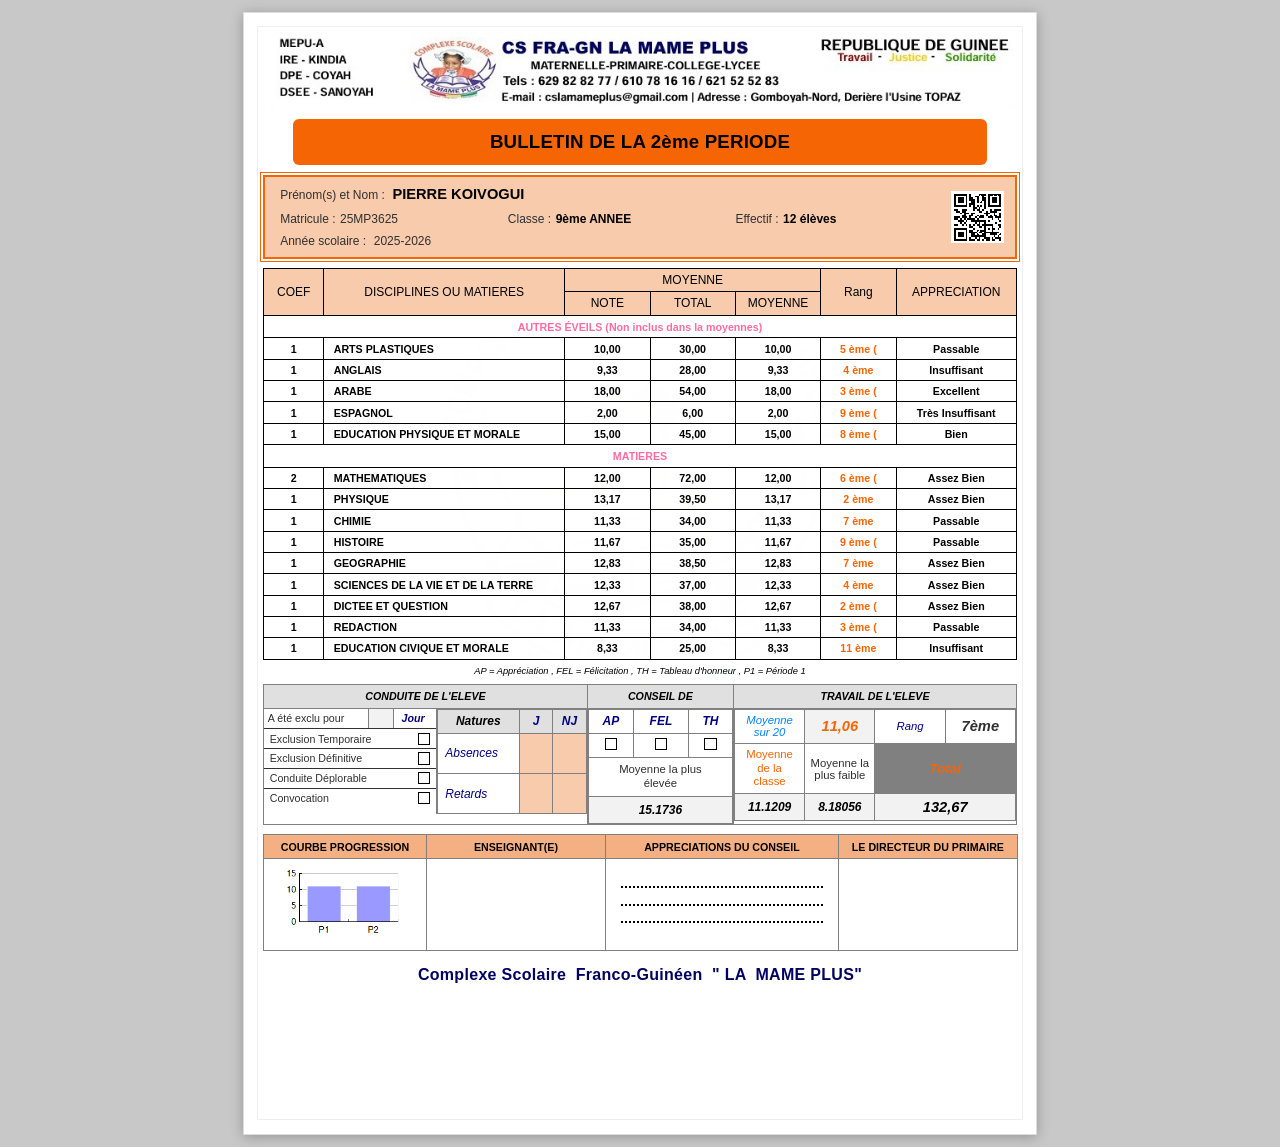
<file: bulletin/index.html>
<!DOCTYPE html>
<html lang="fr">
<head>
  <meta charset="UTF-8" />
  <meta name="viewport" content="width=device-width, initial-scale=1" />
  <title>Bulletin — PIERRE KOIVOGUI — 2ème Période</title>
  <link rel="stylesheet" href="styles.css" />
</head>
<body>
  <div class="page">
    <img class="watermark" src="assets/watermark_bg.png" alt="" />

    <!-- En-tête établissement -->
    <header class="letterhead">
      <img src="assets/header.png" alt="Complexe Scolaire Franco-Guinéen LA MAME PLUS" />
    </header>

    <!-- Bandeau période -->
    <div class="period-banner">
      <span>BULLETIN DE LA 2ème PERIODE</span>
    </div>

    <!-- Infos élève -->
    <section class="student-box">
      <div class="student-fields">
        <div class="row">
          <span class="label">Prénom(s) et Nom :</span>
          <span class="value">PIERRE KOIVOGUI</span>
        </div>
        <div class="row row-3">
          <div>
            <span class="label">Matricule :</span>
            <span class="value value-muted">25MP3625</span>
          </div>
          <div>
            <span class="label">Classe :</span>
            <span class="value value-sm">9ème ANNEE</span>
          </div>
          <div>
            <span class="label">Effectif :</span>
            <span class="value value-sm">12 élèves</span>
          </div>
        </div>
        <div class="row">
          <span class="label">Année scolaire :</span>
          <span class="value value-muted">2025-2026</span>
        </div>
      </div>
      <img class="qr" src="assets/qr.png" alt="QR code" />
    </section>

    <!-- Tableau des notes -->
    <table class="grades">
      <thead>
        <tr class="head-main">
          <th rowspan="2" class="col-coef">COEF</th>
          <th rowspan="2" class="col-matiere">DISCIPLINES OU MATIERES</th>
          <th colspan="3" class="col-moyenne-group">MOYENNE</th>
          <th rowspan="2" class="col-rang">Rang</th>
          <th rowspan="2" class="col-apprec">APPRECIATION</th>
        </tr>
        <tr class="head-sub">
          <th class="col-note">NOTE</th>
          <th class="col-total">TOTAL</th>
          <th class="col-moy">MOYENNE</th>
        </tr>
      </thead>
      <tbody>
        <tr class="section-row">
          <td colspan="7">AUTRES ÉVEILS (Non inclus dans la moyennes)</td>
        </tr>
        <tr>
          <td class="c">1</td>
          <td class="matiere">ARTS PLASTIQUES</td>
          <td class="c">10,00</td>
          <td class="c">30,00</td>
          <td class="c">10,00</td>
          <td class="rang">5 ème (</td>
          <td class="c">Passable</td>
        </tr>
        <tr>
          <td class="c">1</td>
          <td class="matiere">ANGLAIS</td>
          <td class="c">9,33</td>
          <td class="c">28,00</td>
          <td class="c">9,33</td>
          <td class="rang">4 ème</td>
          <td class="c">Insuffisant</td>
        </tr>
        <tr>
          <td class="c">1</td>
          <td class="matiere">ARABE</td>
          <td class="c">18,00</td>
          <td class="c">54,00</td>
          <td class="c">18,00</td>
          <td class="rang">3 ème (</td>
          <td class="c">Excellent</td>
        </tr>
        <tr>
          <td class="c">1</td>
          <td class="matiere">ESPAGNOL</td>
          <td class="c">2,00</td>
          <td class="c">6,00</td>
          <td class="c">2,00</td>
          <td class="rang">9 ème (</td>
          <td class="c">Très Insuffisant</td>
        </tr>
        <tr>
          <td class="c">1</td>
          <td class="matiere">EDUCATION PHYSIQUE ET MORALE</td>
          <td class="c">15,00</td>
          <td class="c">45,00</td>
          <td class="c">15,00</td>
          <td class="rang">8 ème (</td>
          <td class="c">Bien</td>
        </tr>
        <tr class="section-row">
          <td colspan="7">MATIERES</td>
        </tr>
        <tr>
          <td class="c">2</td>
          <td class="matiere">MATHEMATIQUES</td>
          <td class="c">12,00</td>
          <td class="c">72,00</td>
          <td class="c">12,00</td>
          <td class="rang">6 ème (</td>
          <td class="c">Assez Bien</td>
        </tr>
        <tr>
          <td class="c">1</td>
          <td class="matiere">PHYSIQUE</td>
          <td class="c">13,17</td>
          <td class="c">39,50</td>
          <td class="c">13,17</td>
          <td class="rang">2 ème</td>
          <td class="c">Assez Bien</td>
        </tr>
        <tr>
          <td class="c">1</td>
          <td class="matiere">CHIMIE</td>
          <td class="c">11,33</td>
          <td class="c">34,00</td>
          <td class="c">11,33</td>
          <td class="rang">7 ème</td>
          <td class="c">Passable</td>
        </tr>
        <tr>
          <td class="c">1</td>
          <td class="matiere">HISTOIRE</td>
          <td class="c">11,67</td>
          <td class="c">35,00</td>
          <td class="c">11,67</td>
          <td class="rang">9 ème (</td>
          <td class="c">Passable</td>
        </tr>
        <tr>
          <td class="c">1</td>
          <td class="matiere">GEOGRAPHIE</td>
          <td class="c">12,83</td>
          <td class="c">38,50</td>
          <td class="c">12,83</td>
          <td class="rang">7 ème</td>
          <td class="c">Assez Bien</td>
        </tr>
        <tr>
          <td class="c">1</td>
          <td class="matiere">SCIENCES DE LA VIE ET DE LA TERRE</td>
          <td class="c">12,33</td>
          <td class="c">37,00</td>
          <td class="c">12,33</td>
          <td class="rang">4 ème</td>
          <td class="c">Assez Bien</td>
        </tr>
        <tr>
          <td class="c">1</td>
          <td class="matiere">DICTEE ET QUESTION</td>
          <td class="c">12,67</td>
          <td class="c">38,00</td>
          <td class="c">12,67</td>
          <td class="rang">2 ème (</td>
          <td class="c">Assez Bien</td>
        </tr>
        <tr>
          <td class="c">1</td>
          <td class="matiere">REDACTION</td>
          <td class="c">11,33</td>
          <td class="c">34,00</td>
          <td class="c">11,33</td>
          <td class="rang">3 ème (</td>
          <td class="c">Passable</td>
        </tr>
        <tr>
          <td class="c">1</td>
          <td class="matiere">EDUCATION CIVIQUE ET MORALE</td>
          <td class="c">8,33</td>
          <td class="c">25,00</td>
          <td class="c">8,33</td>
          <td class="rang">11 ème</td>
          <td class="c">Insuffisant</td>
        </tr>
      </tbody>
    </table>

    <p class="legend">AP = Appréciation , FEL = Félicitation , TH = Tableau d'honneur , P1 = Période 1</p>

    <!-- Bloc conduite / conseil / travail -->
    <div class="bottom-grid">
      <!-- CONDUITE + Absences -->
      <div class="panel conduite">
        <div class="panel-title">CONDUITE DE L'ELEVE</div>
        <div class="conduite-split">
          <div class="conduite-left">
            <div class="exclu-row">
              <span class="lbl">A été exclu pour</span>
              <span class="blank"></span>
              <span class="lbl jour">Jour</span>
            </div>
            <div class="check-row"><span>Exclusion Temporaire</span><span class="checkbox"></span></div>
            <div class="check-row"><span>Exclusion Définitive</span><span class="checkbox"></span></div>
            <div class="check-row"><span>Conduite Déplorable</span><span class="checkbox"></span></div>
            <div class="check-row"><span>Convocation</span><span class="checkbox"></span></div>
          </div>
          <div class="conduite-right">
            <table class="mini abs-table">
              <thead>
                <tr>
                  <th class="th-nat">Natures</th>
                  <th>J</th>
                  <th>NJ</th>
                </tr>
              </thead>
              <tbody>
                <tr>
                  <td class="nat">Absences</td>
                  <td class="peach"></td>
                  <td class="peach"></td>
                </tr>
                <tr>
                  <td class="nat">Retards</td>
                  <td class="peach"></td>
                  <td class="peach"></td>
                </tr>
              </tbody>
            </table>
          </div>
        </div>
      </div>

      <!-- CONSEIL DE -->
      <div class="panel conseil">
        <div class="panel-title">CONSEIL DE</div>
        <table class="mini conseil-table">
          <thead>
            <tr>
              <th>AP</th>
              <th>FEL</th>
              <th>TH</th>
            </tr>
          </thead>
          <tbody>
            <tr>
              <td><span class="checkbox"></span></td>
              <td><span class="checkbox"></span></td>
              <td><span class="checkbox"></span></td>
            </tr>
            <tr>
              <td colspan="3" class="avg-label">
                <div>Moyenne la plus</div>
                <div>élevée</div>
              </td>
            </tr>
            <tr>
              <td colspan="3" class="avg-value">15.1736</td>
            </tr>
          </tbody>
        </table>
      </div>

      <!-- TRAVAIL DE L'ELEVE -->
      <div class="panel travail">
        <div class="panel-title">TRAVAIL DE L'ELEVE</div>
        <table class="travail-table">
          <tr>
            <td class="lbl-blue">Moyenne sur 20</td>
            <td class="val-orange">11,06</td>
            <td class="lbl-navy">Rang</td>
            <td class="val-dark">7ème</td>
          </tr>
          <tr>
            <td class="lbl-orange">Moyenne de la<br />classe</td>
            <td class="lbl-dark">Moyenne la plus faible</td>
            <td class="total-head" colspan="2">Total</td>
          </tr>
          <tr>
            <td class="val-cell">11.1209</td>
            <td class="val-cell">8.18056</td>
            <td class="val-cell total-val" colspan="2">132,67</td>
          </tr>
        </table>
      </div>
    </div>

    <!-- Signatures / courbe -->
    <div class="signatures">
      <div class="sig-col">
        <div class="sig-head">COURBE PROGRESSION</div>
        <div class="sig-body chart-body">
          <img src="assets/chart.png" alt="Courbe de progression P1 P2" />
        </div>
      </div>
      <div class="sig-col">
        <div class="sig-head">ENSEIGNANT(E)</div>
        <div class="sig-body"></div>
      </div>
      <div class="sig-col">
        <div class="sig-head">APPRECIATIONS DU CONSEIL</div>
        <div class="sig-body dots">
          <div class="dotline"></div>
          <div class="dotline"></div>
          <div class="dotline"></div>
        </div>
      </div>
      <div class="sig-col">
        <div class="sig-head">LE DIRECTEUR DU PRIMAIRE</div>
        <div class="sig-body"></div>
      </div>
    </div>

    <footer class="school-footer">
      Complexe Scolaire&nbsp;&nbsp;Franco-Guinéen&nbsp;&nbsp;"&nbsp;LA&nbsp;&nbsp;MAME PLUS"
    </footer>
  </div>
</body>
</html>
</file>
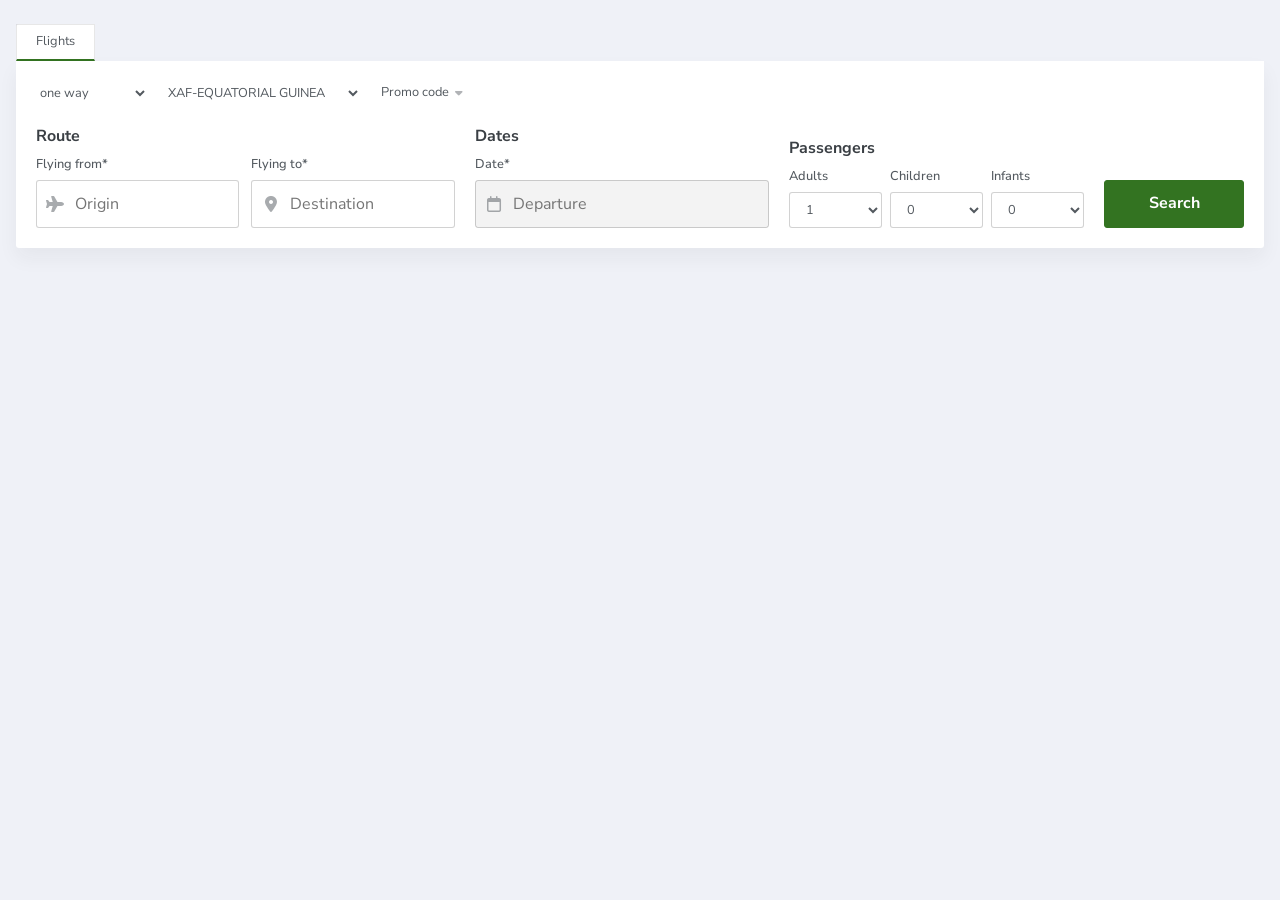
<file: web/index.html>
<!DOCTYPE html>
<html lang="en">
<head>
  <meta charset="utf-8">
  <meta name="viewport" content="width=device-width, initial-scale=1">
  <title>Booking widget</title>
  <link rel="preconnect" href="https://fonts.googleapis.com">
  <link rel="preconnect" href="https://fonts.gstatic.com" crossorigin>
  <link href="https://fonts.googleapis.com/css2?family=Nunito+Sans:wght@400;600;700&display=swap" rel="stylesheet">
  <link rel="stylesheet" href="https://cdnjs.cloudflare.com/ajax/libs/font-awesome/6.5.2/css/all.min.css">
  <link rel="stylesheet" href="css/widget.css">
</head>
<body>
  <div class="widgetBooking__main">
    <div class="widgetBooking__content">
      <ul class="widgetBooking__tab">
        <li class="widgetBooking__tabItem active">
          <a href="#searchflight" class="widgetBooking__tabLink"><span>Flights</span></a>
        </li>
      </ul>

      <div class="widgetBooking__tabContent">
        <div class="Searcher surface">
          <form class="searchForm" id="search-form" autocomplete="off">
            <div class="searchForm__top">
              <div class="searchForm__flightType">
                <label class="inputSelect --sm --tag">
                  <select id="trip-type" class="inputSelect__input" aria-label="Trip type">
                    <option value="one_way" selected>one way</option>
                    <option value="round_trip">round trip</option>
                  </select>
                </label>
              </div>

              <div class="countrySettings">
                <label class="inputSelect --tag --sm">
                  <select id="currency" class="inputSelect__input" aria-label="Currency">
                    <option value="141">XAF-EQUATORIAL GUINEA</option>
                    <option value="149">XAF-CAMEROUN</option>
                    <option value="150">XAF-CONGO BRAZAVILLE</option>
                    <option value="151">XAF-GABON</option>
                    <option value="153">XAF-CENTRAL AFRICA</option>
                    <option value="154">XOF-BENIN</option>
                    <option value="155">XOF-IVORY COAST</option>
                    <option value="156">XOF - TOGO</option>
                    <option value="157">XOF-SENEGAL</option>
                    <option value="158">XOF-GUINEA BISSAU</option>
                    <option value="159">XOF-MALI</option>
                    <option value="160">XOF-NIGER</option>
                    <option value="161">USD-GAMBIA</option>
                    <option value="162">USD-SAO TOME</option>
                    <option value="164">USD-GUINEA CONAKRY</option>
                    <option value="165">USD-LIBERIA</option>
                    <option value="166">USD-UNITED STATES</option>
                    <option value="168">EUR-SPAIN</option>
                    <option value="169">EUR-FRANCE</option>
                    <option value="170">EUR-PORTUGAL</option>
                    <option value="171">NGN-NIGERIA</option>
                    <option value="173">ZAR-SOUTH AFRICA</option>
                    <option value="174">XAF-CHAD</option>
                    <option value="175">USD-CONGO KINSHASA</option>
                    <option value="196">GHS-GHANA</option>
                    <option value="197">CAD-CANADA</option>
                    <option value="198">SLL-SIERRA LEONE</option>
                    <option value="200">USD-GHANA</option>
                  </select>
                </label>
              </div>

              <div class="promoCode">
                <button type="button" class="inputText --tag --sm --caret" id="promo-toggle" aria-expanded="false">
                  <span id="promo-label">Promo code</span>
                  <i class="fas fa-caret-down" aria-hidden="true"></i>
                </button>
                <div class="promoCode__modal" id="promo-modal" hidden>
                  <div class="promoCode__modalContainer surface">
                    <label class="inputText --sm">
                      <span class="inputText__label">Promo code</span>
                      <span class="inputText__group">
                        <span class="inputText__icon"><i class="fas fa-tag"></i></span>
                        <input type="text" id="promo_code" name="promo_code" maxlength="15" class="inputText__input" placeholder="">
                      </span>
                    </label>
                    <div class="promoCode__modalBtns">
                      <button type="button" class="btn --sm" id="promo-cancel">Cancel</button>
                      <button type="button" class="btn --sm btn-primary" id="promo-continue">Continue</button>
                    </div>
                  </div>
                </div>
              </div>
            </div>

            <div class="searchForm__grid">
              <div class="searchForm__block">
                <span class="searchForm__subtitle">Route</span>
                <div class="searchForm__OD">
                  <div class="inputText">
                    <label class="inputText__label" for="origin">Flying from*</label>
                    <div class="inputText__group">
                      <span class="inputText__icon"><i class="fas fa-plane"></i></span>
                      <input type="text" id="origin" name="origin" class="inputText__input" placeholder="Origin" list="airports" required>
                    </div>
                  </div>
                  <div class="inputText">
                    <label class="inputText__label" for="destination">Flying to*</label>
                    <div class="inputText__group">
                      <span class="inputText__icon"><i class="fas fa-map-marker-alt"></i></span>
                      <input type="text" id="destination" name="destination" class="inputText__input" placeholder="Destination" list="airports" required>
                    </div>
                  </div>
                </div>
              </div>

              <div class="searchForm__block">
                <span class="searchForm__subtitle">Dates</span>
                <div class="searchForm__datepicker">
                  <div class="datepickerInput">
                    <label class="datepickerInput__label" for="departure_date">Date*</label>
                    <div class="inputText__group --date">
                      <span class="inputText__icon"><i class="far fa-calendar"></i></span>
                      <input type="text" id="departure_date" name="departure_date" class="inputText__input" placeholder="Departure" required>
                    </div>
                  </div>
                  <div class="datepickerInput" id="return-wrap" hidden>
                    <label class="datepickerInput__label" for="return_date">Return</label>
                    <div class="inputText__group --date">
                      <span class="inputText__icon"><i class="far fa-calendar"></i></span>
                      <input type="text" id="return_date" name="return_date" class="inputText__input" placeholder="Return">
                    </div>
                  </div>
                </div>
              </div>

              <div class="searchForm__block">
                <span class="searchForm__subtitle">Passengers</span>
                <div class="searchForm__pax">
                  <label class="inputSelect --sm">
                    <span class="inputSelect__label">Adults</span>
                    <select name="adults" class="inputSelect__input" aria-label="Adults">
                      <option>1</option><option>2</option><option>3</option><option>4</option>
                      <option>5</option><option>6</option><option>7</option><option>8</option><option>9</option>
                    </select>
                  </label>
                  <label class="inputSelect --sm">
                    <span class="inputSelect__label">Children</span>
                    <select name="children" class="inputSelect__input" aria-label="Children">
                      <option>0</option><option>1</option><option>2</option><option>3</option>
                      <option>4</option><option>5</option><option>6</option><option>7</option><option>8</option>
                    </select>
                  </label>
                  <label class="inputSelect --sm">
                    <span class="inputSelect__label">Infants</span>
                    <select name="infants" class="inputSelect__input" aria-label="Infants">
                      <option>0</option><option>1</option>
                    </select>
                  </label>
                </div>
              </div>

              <div class="searchForm__submit">
                <button type="submit" class="btn btn-primary searchForm__searchBtn">Search</button>
              </div>
            </div>
          </form>
          <p class="searchForm__toast" id="toast" hidden>Demo only — not connected to a live booking API.</p>
        </div>
      </div>
    </div>
  </div>

  <datalist id="airports">
    <option value="Malabo (SSG)"></option>
    <option value="Bata (BSG)"></option>
    <option value="Mengomeyén (GEM)"></option>
    <option value="Annobón (NBN)"></option>
    <option value="Douala (DLA)"></option>
    <option value="Lomé (LFW)"></option>
    <option value="Cotonou (COO)"></option>
  </datalist>

  <script src="js/widget.js"></script>
</body>
</html>
</file>
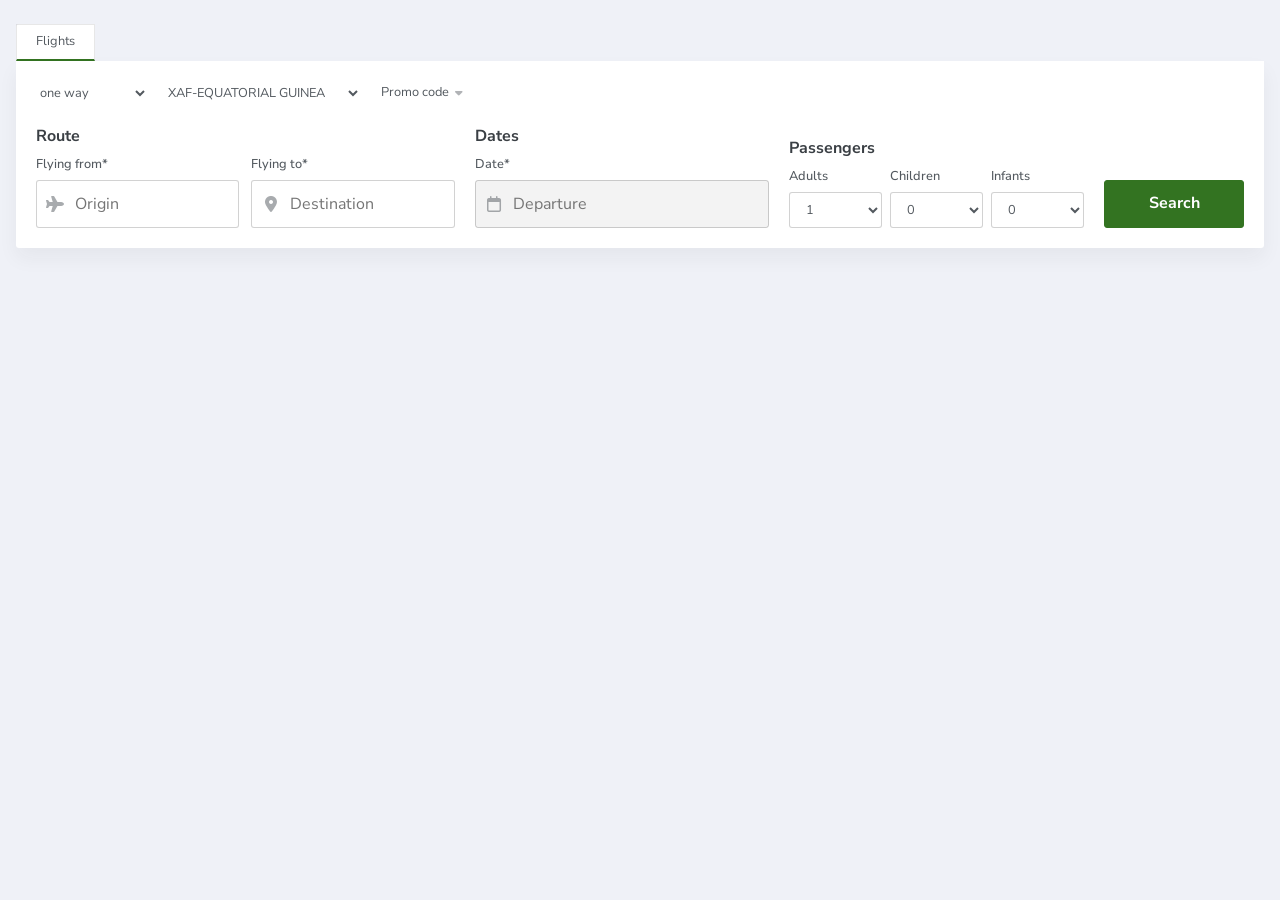
<file: web/booking-widget.html>
<!DOCTYPE html>
<html lang="en">
<head>
  <meta charset="utf-8">
  <meta name="viewport" content="width=device-width, initial-scale=1">
  <title>Booking widget</title>
  <link rel="preconnect" href="https://fonts.googleapis.com">
  <link rel="preconnect" href="https://fonts.gstatic.com" crossorigin>
  <link href="https://fonts.googleapis.com/css2?family=Nunito+Sans:wght@400;600;700&display=swap" rel="stylesheet">
  <link rel="stylesheet" href="https://cdnjs.cloudflare.com/ajax/libs/font-awesome/6.5.2/css/all.min.css">
  <style>
:root {
  --color-primary: #337321;
  --color-onPrimary: #e6ebf3;
  --color-secondary: #ab7305;
  --color-surface: #fff;
  --color-onSurface: #53595f;
  --color-background: #eff1f7;
  --color-overlay-05: rgba(33, 33, 33, 0.05);
  --color-overlay-10: rgba(33, 33, 33, 0.1);
  --color-overlay-20: rgba(33, 33, 33, 0.2);
  --color-overlay-30: rgba(33, 33, 33, 0.3);
  --b-radius-sm: 3px;
  --b-radius-md: 5px;
  --font-size-sm: 0.8rem;
  --input-height: 3rem;
  --input-border-color: var(--color-overlay-20);
}

* { box-sizing: border-box; }

body {
  margin: 0;
  min-height: 100vh;
  display: flex;
  align-items: flex-start;
  justify-content: center;
  padding: 1.5rem 1rem;
  background: var(--color-background);
  color: var(--color-onSurface);
  font-family: "Nunito Sans", system-ui, -apple-system, "Segoe UI", Roboto, "Helvetica Neue", Arial, sans-serif;
  line-height: 1.4;
}

.widgetBooking__main {
  width: 100%;
  max-width: 1400px;
}

.widgetBooking__content {
  display: flex;
  flex-direction: column;
}

.widgetBooking__tab {
  display: flex;
  list-style: none;
  margin: 0;
  padding: 0;
  overflow-x: auto;
  font-size: var(--font-size-sm);
}

.widgetBooking__tabItem {
  background: var(--color-surface);
}

.widgetBooking__tabItem:first-child {
  border-radius: var(--b-radius-sm) 0 0 0;
}

.widgetBooking__tabLink {
  display: block;
  padding: 0.5rem 1.2rem;
  text-decoration: none;
  color: var(--color-onSurface);
  background: var(--color-overlay-05);
  border: 1px solid var(--color-overlay-10);
  border-bottom: 0;
  text-align: center;
}

.widgetBooking__tabItem.active .widgetBooking__tabLink {
  background: transparent;
  border-bottom: 2px solid var(--color-primary);
}

.widgetBooking__tabContent {
  background: var(--color-surface);
  border-radius: 0 0 var(--b-radius-sm) var(--b-radius-sm);
  box-shadow: 0 10px 20px var(--color-overlay-05);
}

.Searcher.surface {
  padding: 1rem 1.25rem 1.25rem;
}

.searchForm__top {
  display: flex;
  flex-wrap: wrap;
  align-items: center;
  gap: 0.75rem 1rem;
  margin-bottom: 1rem;
}

.inputSelect,
.inputText,
.datepickerInput {
  display: block;
  color: inherit;
}

.inputSelect__label,
.inputText__label,
.datepickerInput__label {
  display: block;
  margin-bottom: 0.35rem;
  font-size: var(--font-size-sm);
  font-weight: 500;
}

.inputSelect__input,
.inputText__input {
  display: block;
  width: 100%;
  height: var(--input-height);
  padding: 0.5rem 1rem;
  border: 1px solid var(--input-border-color);
  border-radius: var(--b-radius-sm);
  background: #fff;
  color: inherit;
  font: inherit;
  appearance: auto;
}

.inputSelect.--sm .inputSelect__input,
.inputText.--sm .inputText__input,
.inputText.--tag .inputText__input {
  height: 2.25rem;
  font-size: var(--font-size-sm);
  padding: 0.35rem 0.75rem;
}

.inputSelect.--tag .inputSelect__input,
.inputText.--tag {
  background: transparent;
  border-color: transparent;
}

.inputSelect.--tag .inputSelect__input {
  border: 0;
  background: transparent;
  height: 2rem;
  padding-left: 0;
  padding-right: 1.25rem;
  min-width: 7rem;
  cursor: pointer;
}

.countrySettings .inputSelect__input {
  min-width: 12rem;
}

.inputText.--tag.--caret {
  display: inline-flex;
  align-items: center;
  gap: 0.4rem;
  height: 2rem;
  padding: 0 0.25rem;
  border: 0;
  background: transparent;
  color: inherit;
  font: inherit;
  font-size: var(--font-size-sm);
  cursor: pointer;
}

.inputText.--tag.--caret i {
  opacity: 0.45;
  font-size: 0.75rem;
}

.inputText__group {
  position: relative;
}

.inputText__icon {
  position: absolute;
  z-index: 1;
  left: 0.65rem;
  top: 0;
  bottom: 0;
  margin: auto;
  width: 1.1rem;
  height: 1.1rem;
  display: flex;
  align-items: center;
  justify-content: center;
  opacity: 0.5;
  pointer-events: none;
  color: var(--color-onSurface);
}

.inputText__group .inputText__input {
  padding-left: 2.35rem;
}

.inputText__group.--date {
  background: var(--color-overlay-05);
  border-radius: var(--b-radius-sm);
}

.inputText__group.--date .inputText__input {
  background: transparent;
}

.inputSelect__input:focus,
.inputText__input:focus {
  outline: none;
  border-color: var(--color-primary);
  box-shadow: 0 0 0 1px var(--color-primary);
}

.promoCode {
  position: relative;
}

.promoCode__modal {
  position: absolute;
  z-index: 20;
  top: calc(100% + 0.35rem);
  left: 0;
  min-width: 260px;
}

.promoCode__modalContainer {
  padding: 1rem;
  background: var(--color-surface);
  border: 1px solid var(--color-overlay-10);
  border-radius: var(--b-radius-md);
  box-shadow: 0 10px 24px var(--color-overlay-10);
}

.promoCode__modalBtns {
  display: flex;
  justify-content: flex-end;
  gap: 0.5rem;
  margin-top: 0.85rem;
}

.searchForm__grid {
  display: grid;
  grid-template-columns: 1.35fr 0.95fr 0.95fr auto;
  gap: 1rem 1.25rem;
  align-items: end;
}

.searchForm__subtitle {
  display: block;
  margin-bottom: 0.55rem;
  font-size: 1rem;
  font-weight: 700;
  color: #3a3f44;
}

.searchForm__OD,
.searchForm__datepicker {
  display: grid;
  grid-template-columns: 1fr 1fr;
  gap: 0.75rem;
}

.searchForm__datepicker.is-oneway {
  grid-template-columns: 1fr;
}

.searchForm__pax {
  display: grid;
  grid-template-columns: repeat(3, minmax(0, 1fr));
  gap: 0.5rem;
}

.searchForm__submit {
  min-width: 140px;
}

.btn {
  display: inline-flex;
  align-items: center;
  justify-content: center;
  border: 1px solid var(--color-overlay-20);
  border-radius: var(--b-radius-sm);
  background: #fff;
  color: var(--color-onSurface);
  font: inherit;
  cursor: pointer;
  padding: 0.45rem 0.9rem;
}

.btn.--sm {
  font-size: var(--font-size-sm);
  padding: 0.35rem 0.75rem;
}

.btn-primary,
.searchForm__searchBtn {
  width: 100%;
  height: var(--input-height);
  border-color: var(--color-primary);
  background: var(--color-primary);
  color: #fff;
  font-weight: 700;
}

.btn-primary:hover,
.searchForm__searchBtn:hover {
  background: #27571a;
  border-color: #27571a;
}

.searchForm__toast {
  margin: 0.85rem 0 0;
  padding: 0.65rem 0.85rem;
  border-radius: var(--b-radius-sm);
  background: var(--color-overlay-05);
  font-size: var(--font-size-sm);
}

[hidden] {
  display: none !important;
}

@media (max-width: 1100px) {
  .searchForm__grid {
    grid-template-columns: 1fr 1fr;
  }
  .searchForm__submit {
    grid-column: 1 / -1;
  }
}

@media (max-width: 720px) {
  body { padding: 0.75rem; }
  .searchForm__grid,
  .searchForm__OD,
  .searchForm__datepicker {
    grid-template-columns: 1fr;
  }
  .Searcher.surface {
    padding: 0.85rem;
  }
}

  </style>
</head>
<body>
  <div class="widgetBooking__main">
    <div class="widgetBooking__content">
      <ul class="widgetBooking__tab">
        <li class="widgetBooking__tabItem active">
          <a href="#searchflight" class="widgetBooking__tabLink"><span>Flights</span></a>
        </li>
      </ul>

      <div class="widgetBooking__tabContent">
        <div class="Searcher surface">
          <form class="searchForm" id="search-form" autocomplete="off">
            <div class="searchForm__top">
              <div class="searchForm__flightType">
                <label class="inputSelect --sm --tag">
                  <select id="trip-type" class="inputSelect__input" aria-label="Trip type">
                    <option value="one_way" selected>one way</option>
                    <option value="round_trip">round trip</option>
                  </select>
                </label>
              </div>

              <div class="countrySettings">
                <label class="inputSelect --tag --sm">
                  <select id="currency" class="inputSelect__input" aria-label="Currency">
                    <option value="141">XAF-EQUATORIAL GUINEA</option>
                    <option value="149">XAF-CAMEROUN</option>
                    <option value="150">XAF-CONGO BRAZAVILLE</option>
                    <option value="151">XAF-GABON</option>
                    <option value="153">XAF-CENTRAL AFRICA</option>
                    <option value="154">XOF-BENIN</option>
                    <option value="155">XOF-IVORY COAST</option>
                    <option value="156">XOF - TOGO</option>
                    <option value="157">XOF-SENEGAL</option>
                    <option value="158">XOF-GUINEA BISSAU</option>
                    <option value="159">XOF-MALI</option>
                    <option value="160">XOF-NIGER</option>
                    <option value="161">USD-GAMBIA</option>
                    <option value="162">USD-SAO TOME</option>
                    <option value="164">USD-GUINEA CONAKRY</option>
                    <option value="165">USD-LIBERIA</option>
                    <option value="166">USD-UNITED STATES</option>
                    <option value="168">EUR-SPAIN</option>
                    <option value="169">EUR-FRANCE</option>
                    <option value="170">EUR-PORTUGAL</option>
                    <option value="171">NGN-NIGERIA</option>
                    <option value="173">ZAR-SOUTH AFRICA</option>
                    <option value="174">XAF-CHAD</option>
                    <option value="175">USD-CONGO KINSHASA</option>
                    <option value="196">GHS-GHANA</option>
                    <option value="197">CAD-CANADA</option>
                    <option value="198">SLL-SIERRA LEONE</option>
                    <option value="200">USD-GHANA</option>
                  </select>
                </label>
              </div>

              <div class="promoCode">
                <button type="button" class="inputText --tag --sm --caret" id="promo-toggle" aria-expanded="false">
                  <span id="promo-label">Promo code</span>
                  <i class="fas fa-caret-down" aria-hidden="true"></i>
                </button>
                <div class="promoCode__modal" id="promo-modal" hidden>
                  <div class="promoCode__modalContainer surface">
                    <label class="inputText --sm">
                      <span class="inputText__label">Promo code</span>
                      <span class="inputText__group">
                        <span class="inputText__icon"><i class="fas fa-tag"></i></span>
                        <input type="text" id="promo_code" name="promo_code" maxlength="15" class="inputText__input" placeholder="">
                      </span>
                    </label>
                    <div class="promoCode__modalBtns">
                      <button type="button" class="btn --sm" id="promo-cancel">Cancel</button>
                      <button type="button" class="btn --sm btn-primary" id="promo-continue">Continue</button>
                    </div>
                  </div>
                </div>
              </div>
            </div>

            <div class="searchForm__grid">
              <div class="searchForm__block">
                <span class="searchForm__subtitle">Route</span>
                <div class="searchForm__OD">
                  <div class="inputText">
                    <label class="inputText__label" for="origin">Flying from*</label>
                    <div class="inputText__group">
                      <span class="inputText__icon"><i class="fas fa-plane"></i></span>
                      <input type="text" id="origin" name="origin" class="inputText__input" placeholder="Origin" list="airports" required>
                    </div>
                  </div>
                  <div class="inputText">
                    <label class="inputText__label" for="destination">Flying to*</label>
                    <div class="inputText__group">
                      <span class="inputText__icon"><i class="fas fa-map-marker-alt"></i></span>
                      <input type="text" id="destination" name="destination" class="inputText__input" placeholder="Destination" list="airports" required>
                    </div>
                  </div>
                </div>
              </div>

              <div class="searchForm__block">
                <span class="searchForm__subtitle">Dates</span>
                <div class="searchForm__datepicker">
                  <div class="datepickerInput">
                    <label class="datepickerInput__label" for="departure_date">Date*</label>
                    <div class="inputText__group --date">
                      <span class="inputText__icon"><i class="far fa-calendar"></i></span>
                      <input type="text" id="departure_date" name="departure_date" class="inputText__input" placeholder="Departure" required>
                    </div>
                  </div>
                  <div class="datepickerInput" id="return-wrap" hidden>
                    <label class="datepickerInput__label" for="return_date">Return</label>
                    <div class="inputText__group --date">
                      <span class="inputText__icon"><i class="far fa-calendar"></i></span>
                      <input type="text" id="return_date" name="return_date" class="inputText__input" placeholder="Return">
                    </div>
                  </div>
                </div>
              </div>

              <div class="searchForm__block">
                <span class="searchForm__subtitle">Passengers</span>
                <div class="searchForm__pax">
                  <label class="inputSelect --sm">
                    <span class="inputSelect__label">Adults</span>
                    <select name="adults" class="inputSelect__input" aria-label="Adults">
                      <option>1</option><option>2</option><option>3</option><option>4</option>
                      <option>5</option><option>6</option><option>7</option><option>8</option><option>9</option>
                    </select>
                  </label>
                  <label class="inputSelect --sm">
                    <span class="inputSelect__label">Children</span>
                    <select name="children" class="inputSelect__input" aria-label="Children">
                      <option>0</option><option>1</option><option>2</option><option>3</option>
                      <option>4</option><option>5</option><option>6</option><option>7</option><option>8</option>
                    </select>
                  </label>
                  <label class="inputSelect --sm">
                    <span class="inputSelect__label">Infants</span>
                    <select name="infants" class="inputSelect__input" aria-label="Infants">
                      <option>0</option><option>1</option>
                    </select>
                  </label>
                </div>
              </div>

              <div class="searchForm__submit">
                <button type="submit" class="btn btn-primary searchForm__searchBtn">Search</button>
              </div>
            </div>
          </form>
          <p class="searchForm__toast" id="toast" hidden>Demo only — not connected to a live booking API.</p>
        </div>
      </div>
    </div>
  </div>

  <datalist id="airports">
    <option value="Malabo (SSG)"></option>
    <option value="Bata (BSG)"></option>
    <option value="Mengomeyén (GEM)"></option>
    <option value="Annobón (NBN)"></option>
    <option value="Douala (DLA)"></option>
    <option value="Lomé (LFW)"></option>
    <option value="Cotonou (COO)"></option>
  </datalist>

  <script>
(function () {
  var trip = document.getElementById("trip-type");
  var returnWrap = document.getElementById("return-wrap");
  var datepicker = document.querySelector(".searchForm__datepicker");
  var returnInput = document.getElementById("return_date");

  function syncTripType() {
    var isRound = trip && trip.value === "round_trip";
    if (returnWrap) returnWrap.hidden = !isRound;
    if (datepicker) datepicker.classList.toggle("is-oneway", !isRound);
    if (returnInput) returnInput.required = !!isRound;
  }

  if (trip) {
    trip.addEventListener("change", syncTripType);
    syncTripType();
  }

  var promoToggle = document.getElementById("promo-toggle");
  var promoModal = document.getElementById("promo-modal");
  var promoLabel = document.getElementById("promo-label");
  var promoInput = document.getElementById("promo_code");
  var promoCancel = document.getElementById("promo-cancel");
  var promoContinue = document.getElementById("promo-continue");

  function closePromo() {
    if (promoModal) promoModal.hidden = true;
    if (promoToggle) promoToggle.setAttribute("aria-expanded", "false");
  }

  if (promoToggle && promoModal) {
    promoToggle.addEventListener("click", function () {
      var open = promoModal.hidden;
      promoModal.hidden = !open;
      promoToggle.setAttribute("aria-expanded", open ? "true" : "false");
      if (open && promoInput) promoInput.focus();
    });
  }

  if (promoCancel) promoCancel.addEventListener("click", closePromo);

  if (promoContinue) {
    promoContinue.addEventListener("click", function () {
      if (promoLabel && promoInput) {
        promoLabel.textContent = promoInput.value.trim() || "Promo code";
      }
      closePromo();
    });
  }

  document.addEventListener("click", function (e) {
    if (!promoModal || promoModal.hidden) return;
    var root = document.querySelector(".promoCode");
    if (root && !root.contains(e.target)) closePromo();
  });

  var form = document.getElementById("search-form");
  var toast = document.getElementById("toast");
  if (form) {
    form.addEventListener("submit", function (e) {
      e.preventDefault();
      if (toast) toast.hidden = false;
    });
  }
})();

  </script>
</body>
</html>
</file>
<file: bulletin/styles.css>
/* Bulletin scolaire — reproduction fidèle A4 (210×297 mm) */
@page {
  size: A4 portrait;
  margin: 0;
}

* {
  box-sizing: border-box;
  margin: 0;
  padding: 0;
}

:root {
  --peach: #f8cbac;
  --peach-dark: #f4b083;
  --orange: #f56503;
  --pink: #fd6c9e;
  --label: #303030;
  --navy: #000080;
  --blue: #0080ff;
  --footer-blue: #020262;
  --gray: #e0e0e0;
  --gray-light: #f2f2f2;
  --border: #000;
  --border-soft: #808080;
  --border-dark: #303030;
}

html, body {
  background: #c8c8c8;
  font-family: Helvetica, Arial, sans-serif;
  color: #000;
  -webkit-print-color-adjust: exact;
  print-color-adjust: exact;
}

.page {
  position: relative;
  width: 210mm;
  height: 297mm;
  margin: 12px auto;
  background: #fff;
  padding: 5mm 5mm 4mm;
  overflow: hidden;
  box-shadow: 0 2px 12px rgba(0, 0, 0, 0.25);
  border: 0.75pt solid #ddd;
}

.page::before {
  content: "";
  position: absolute;
  inset: 3.5mm;
  border: 0.5pt solid #eee;
  pointer-events: none;
  z-index: 2;
}

.watermark {
  position: absolute;
  left: 50%;
  top: 42%;
  transform: translate(-50%, -50%);
  width: 72%;
  height: auto;
  object-fit: contain;
  opacity: 0.22;
  pointer-events: none;
  z-index: 0;
}

.page > *:not(.watermark) {
  position: relative;
  z-index: 1;
}

/* ——— En-tête ——— */
.letterhead {
  width: 100%;
  margin-bottom: 2.5mm;
}

.letterhead img {
  display: block;
  width: 100%;
  height: auto;
}

/* ——— Bandeau période ——— */
.period-banner {
  background: var(--orange);
  border-radius: 6px;
  text-align: center;
  padding: 3.2mm 0;
  margin: 0 8mm 2.8mm;
}

.period-banner span {
  font-weight: 700;
  font-size: 14pt;
  letter-spacing: 0.2px;
  color: #000;
}

/* ——— Infos élève ——— */
.student-box {
  display: flex;
  align-items: stretch;
  justify-content: space-between;
  background: var(--peach);
  border: 1.5pt solid var(--orange);
  outline: 1pt solid var(--orange);
  outline-offset: 1.6pt;
  padding: 2.2mm 3mm 2.2mm 4mm;
  margin-bottom: 2.5mm;
  min-height: 22mm;
}

.student-fields {
  flex: 1;
  display: flex;
  flex-direction: column;
  justify-content: space-between;
  gap: 1.2mm;
  padding-right: 4mm;
}

.student-fields .row {
  display: flex;
  align-items: baseline;
  gap: 2mm;
}

.student-fields .row-3 {
  display: grid;
  grid-template-columns: 1.1fr 1.1fr 1fr;
  gap: 2mm;
}

.student-fields .label {
  color: var(--label);
  font-size: 9pt;
  white-space: nowrap;
}

.student-fields .value {
  font-weight: 700;
  font-size: 11pt;
  color: #000;
}

.student-fields .value-sm {
  font-size: 9pt;
}

.student-fields .value-muted {
  font-size: 9pt;
  font-weight: 400;
  color: var(--label);
}

.qr {
  width: 14mm;
  height: 14mm;
  object-fit: contain;
  align-self: center;
  image-rendering: pixelated;
  background: #fff;
  padding: 0.5mm;
}

/* ——— Tableau notes ——— */
.grades {
  width: 100%;
  border-collapse: collapse;
  table-layout: fixed;
  font-size: 8pt;
  font-weight: 700;
}

.grades th,
.grades td {
  border: 0.5pt solid #000;
  padding: 1.1mm 1.2mm;
  vertical-align: middle;
}

.grades thead th {
  background: var(--peach);
  font-weight: 400;
  font-size: 9pt;
  text-align: center;
}

.grades .head-sub th {
  font-size: 9pt;
  font-weight: 400;
  background: var(--peach);
}

.col-coef { width: 8%; }
.col-matiere { width: 32%; }
.col-note { width: 11%; }
.col-total { width: 11%; }
.col-moy { width: 12%; }
.col-rang { width: 10%; }
.col-apprec { width: 16%; }
.col-moyenne-group { font-size: 9pt; }

.section-row td {
  text-align: center;
  color: var(--pink);
  font-weight: 700;
  font-size: 8pt;
  background: #fff;
  padding: 1.3mm;
}

.grades td.c {
  text-align: center;
}

.grades td.matiere {
  text-align: left;
  padding-left: 2.5mm;
}

.grades td.rang {
  text-align: center;
  color: var(--orange);
}

.legend {
  text-align: center;
  font-size: 7pt;
  font-style: italic;
  margin: 1.8mm 0 2mm;
  color: #000;
}

/* ——— Grille basse ——— */
.bottom-grid {
  display: grid;
  grid-template-columns: 1.55fr 0.7fr 1.35fr;
  gap: 0;
  border: 0.5pt solid var(--border-soft);
  margin-bottom: 2.5mm;
  font-size: 8.5pt;
}

.panel {
  border-right: 0.5pt solid var(--border-soft);
  min-height: 34mm;
}

.panel:last-child {
  border-right: none;
}

.panel-title {
  background: var(--gray);
  border-bottom: 0.5pt solid var(--border-soft);
  text-align: center;
  font-weight: 700;
  font-style: italic;
  font-size: 8pt;
  padding: 1.4mm 1mm;
}

/* Conduite */
.conduite-split {
  display: grid;
  grid-template-columns: 1.15fr 1fr;
  min-height: 28mm;
}

.conduite-left {
  border-right: 0.5pt solid var(--border-soft);
}

.exclu-row {
  display: grid;
  grid-template-columns: 1fr 7mm 10mm;
  align-items: center;
  border-bottom: 0.5pt solid var(--border-dark);
  min-height: 5.2mm;
  padding: 0 1mm;
  font-size: 8pt;
  color: var(--label);
}

.exclu-row .blank {
  background: var(--gray-light);
  border-left: 0.5pt solid var(--border-soft);
  border-right: 0.5pt solid var(--border-soft);
  height: 100%;
  min-height: 5.2mm;
}

.exclu-row .jour {
  font-style: italic;
  color: var(--navy);
  text-align: center;
  font-weight: 700;
}

.check-row {
  display: flex;
  justify-content: space-between;
  align-items: center;
  border-bottom: 0.5pt solid var(--border-dark);
  padding: 0.9mm 1.5mm;
  color: var(--label);
  font-size: 8pt;
  min-height: 5mm;
}

.check-row:last-child {
  border-bottom: none;
}

.checkbox {
  display: inline-block;
  width: 3.2mm;
  height: 3.2mm;
  border: 1.2pt solid #000;
  background: #fff;
  flex-shrink: 0;
}

.conduite-right {
  display: flex;
}

.abs-table {
  width: 100%;
  height: 100%;
  border-collapse: collapse;
}

.abs-table th,
.abs-table td {
  border: 0.5pt solid var(--border-soft);
  text-align: center;
  padding: 1.2mm 1mm;
}

.abs-table th {
  font-style: italic;
  font-weight: 700;
  font-size: 9pt;
  color: var(--navy);
  background: var(--gray);
}

.abs-table .th-nat {
  color: #000;
}

.abs-table .nat {
  font-style: italic;
  color: var(--navy);
  font-size: 9pt;
  text-align: left;
  padding-left: 2mm !important;
}

.abs-table .peach {
  background: var(--peach);
  min-width: 7mm;
  height: 45%;
}

/* Conseil */
.conseil-table {
  width: 100%;
  border-collapse: collapse;
  height: calc(100% - 7mm);
}

.conseil-table th,
.conseil-table td {
  border: 0.5pt solid var(--border-soft);
  text-align: center;
  padding: 1.2mm;
}

.conseil-table th {
  color: var(--navy);
  font-style: italic;
  font-weight: 700;
  font-size: 9pt;
  background: #fff;
}

.conseil-table .avg-label {
  color: var(--label);
  font-size: 8.5pt;
  font-style: normal;
  font-weight: 400;
  line-height: 1.2;
  padding: 1.5mm;
}

.conseil-table .avg-value {
  background: var(--gray-light);
  font-weight: 700;
  font-style: italic;
  font-size: 9pt;
  padding: 1.5mm;
}

/* Travail */
.travail-table {
  width: 100%;
  border-collapse: collapse;
  table-layout: fixed;
  height: calc(100% - 7mm);
}

.travail-table td {
  border: 0.5pt solid var(--border-soft);
  text-align: center;
  vertical-align: middle;
  padding: 1.2mm 1mm;
  font-size: 8.5pt;
}

.travail-table .lbl-blue {
  color: var(--blue);
  font-style: italic;
}

.travail-table .val-orange {
  color: var(--orange);
  font-weight: 700;
  font-style: italic;
  font-size: 11pt;
  background: var(--gray-light);
}

.travail-table .lbl-navy {
  color: var(--navy);
  font-style: italic;
}

.travail-table .val-dark {
  color: var(--label);
  font-weight: 700;
  font-style: italic;
  font-size: 11pt;
}

.travail-table .lbl-orange {
  color: var(--orange);
  font-size: 8.5pt;
  line-height: 1.2;
  height: 10mm;
}

.travail-table .lbl-dark {
  color: var(--label);
  font-size: 8.5pt;
}

.travail-table .total-head {
  background: #808080;
  color: var(--orange);
  font-style: italic;
  font-weight: 700;
  font-size: 10pt;
}

.travail-table .val-cell {
  background: var(--gray-light);
  font-weight: 700;
  font-style: italic;
  font-size: 9pt;
}

.travail-table .total-val {
  font-size: 11pt;
}

/* ——— Signatures ——— */
.signatures {
  display: grid;
  grid-template-columns: 1.05fr 1.15fr 1.5fr 1.15fr;
  gap: 0;
  margin-bottom: 4mm;
}

.sig-col {
  border: 0.5pt solid var(--border-soft);
  margin-right: -0.5pt;
}

.sig-head {
  background: var(--peach-dark);
  text-align: center;
  font-weight: 700;
  font-size: 8pt;
  padding: 1.5mm 1mm;
  border-bottom: 0.5pt solid var(--border-soft);
}

.sig-body {
  height: 24mm;
  background: #fff;
}

.chart-body {
  display: flex;
  align-items: center;
  justify-content: center;
  padding: 1mm;
}

.chart-body img {
  max-width: 100%;
  max-height: 22mm;
  object-fit: contain;
}

.sig-body.dots {
  display: flex;
  flex-direction: column;
  justify-content: space-evenly;
  padding: 3mm 4mm;
}

.dotline {
  border-bottom: 1.5pt dotted #000;
  height: 0;
}

/* ——— Pied de page ——— */
.school-footer {
  text-align: center;
  font-family: "Arial Black", "Arial Bold", Helvetica, sans-serif;
  font-weight: 900;
  font-size: 12pt;
  color: var(--footer-blue);
  letter-spacing: 0.3px;
  margin-top: 2mm;
}

/* Impression */
@media print {
  html, body {
    background: #fff;
  }
  .page {
    margin: 0;
    box-shadow: none;
    width: 210mm;
    height: 297mm;
  }
}

@media screen and (max-width: 700px) {
  body {
    padding: 0;
  }
  .page {
    width: 100%;
    height: auto;
    min-height: 0;
    margin: 0;
    padding: 3vw;
    box-shadow: none;
  }
  .period-banner {
    margin-inline: 0;
  }
  .student-fields .row-3 {
    grid-template-columns: 1fr;
  }
  .bottom-grid {
    grid-template-columns: 1fr;
  }
  .signatures {
    grid-template-columns: 1fr 1fr;
  }
  .grades {
    font-size: 7pt;
  }
}
</file>
<file: web/css/widget.css>
:root {
  --color-primary: #337321;
  --color-onPrimary: #e6ebf3;
  --color-secondary: #ab7305;
  --color-surface: #fff;
  --color-onSurface: #53595f;
  --color-background: #eff1f7;
  --color-overlay-05: rgba(33, 33, 33, 0.05);
  --color-overlay-10: rgba(33, 33, 33, 0.1);
  --color-overlay-20: rgba(33, 33, 33, 0.2);
  --color-overlay-30: rgba(33, 33, 33, 0.3);
  --b-radius-sm: 3px;
  --b-radius-md: 5px;
  --font-size-sm: 0.8rem;
  --input-height: 3rem;
  --input-border-color: var(--color-overlay-20);
}

* { box-sizing: border-box; }

body {
  margin: 0;
  min-height: 100vh;
  display: flex;
  align-items: flex-start;
  justify-content: center;
  padding: 1.5rem 1rem;
  background: var(--color-background);
  color: var(--color-onSurface);
  font-family: "Nunito Sans", system-ui, -apple-system, "Segoe UI", Roboto, "Helvetica Neue", Arial, sans-serif;
  line-height: 1.4;
}

.widgetBooking__main {
  width: 100%;
  max-width: 1400px;
}

.widgetBooking__content {
  display: flex;
  flex-direction: column;
}

.widgetBooking__tab {
  display: flex;
  list-style: none;
  margin: 0;
  padding: 0;
  overflow-x: auto;
  font-size: var(--font-size-sm);
}

.widgetBooking__tabItem {
  background: var(--color-surface);
}

.widgetBooking__tabItem:first-child {
  border-radius: var(--b-radius-sm) 0 0 0;
}

.widgetBooking__tabLink {
  display: block;
  padding: 0.5rem 1.2rem;
  text-decoration: none;
  color: var(--color-onSurface);
  background: var(--color-overlay-05);
  border: 1px solid var(--color-overlay-10);
  border-bottom: 0;
  text-align: center;
}

.widgetBooking__tabItem.active .widgetBooking__tabLink {
  background: transparent;
  border-bottom: 2px solid var(--color-primary);
}

.widgetBooking__tabContent {
  background: var(--color-surface);
  border-radius: 0 0 var(--b-radius-sm) var(--b-radius-sm);
  box-shadow: 0 10px 20px var(--color-overlay-05);
}

.Searcher.surface {
  padding: 1rem 1.25rem 1.25rem;
}

.searchForm__top {
  display: flex;
  flex-wrap: wrap;
  align-items: center;
  gap: 0.75rem 1rem;
  margin-bottom: 1rem;
}

.inputSelect,
.inputText,
.datepickerInput {
  display: block;
  color: inherit;
}

.inputSelect__label,
.inputText__label,
.datepickerInput__label {
  display: block;
  margin-bottom: 0.35rem;
  font-size: var(--font-size-sm);
  font-weight: 500;
}

.inputSelect__input,
.inputText__input {
  display: block;
  width: 100%;
  height: var(--input-height);
  padding: 0.5rem 1rem;
  border: 1px solid var(--input-border-color);
  border-radius: var(--b-radius-sm);
  background: #fff;
  color: inherit;
  font: inherit;
  appearance: auto;
}

.inputSelect.--sm .inputSelect__input,
.inputText.--sm .inputText__input,
.inputText.--tag .inputText__input {
  height: 2.25rem;
  font-size: var(--font-size-sm);
  padding: 0.35rem 0.75rem;
}

.inputSelect.--tag .inputSelect__input,
.inputText.--tag {
  background: transparent;
  border-color: transparent;
}

.inputSelect.--tag .inputSelect__input {
  border: 0;
  background: transparent;
  height: 2rem;
  padding-left: 0;
  padding-right: 1.25rem;
  min-width: 7rem;
  cursor: pointer;
}

.countrySettings .inputSelect__input {
  min-width: 12rem;
}

.inputText.--tag.--caret {
  display: inline-flex;
  align-items: center;
  gap: 0.4rem;
  height: 2rem;
  padding: 0 0.25rem;
  border: 0;
  background: transparent;
  color: inherit;
  font: inherit;
  font-size: var(--font-size-sm);
  cursor: pointer;
}

.inputText.--tag.--caret i {
  opacity: 0.45;
  font-size: 0.75rem;
}

.inputText__group {
  position: relative;
}

.inputText__icon {
  position: absolute;
  z-index: 1;
  left: 0.65rem;
  top: 0;
  bottom: 0;
  margin: auto;
  width: 1.1rem;
  height: 1.1rem;
  display: flex;
  align-items: center;
  justify-content: center;
  opacity: 0.5;
  pointer-events: none;
  color: var(--color-onSurface);
}

.inputText__group .inputText__input {
  padding-left: 2.35rem;
}

.inputText__group.--date {
  background: var(--color-overlay-05);
  border-radius: var(--b-radius-sm);
}

.inputText__group.--date .inputText__input {
  background: transparent;
}

.inputSelect__input:focus,
.inputText__input:focus {
  outline: none;
  border-color: var(--color-primary);
  box-shadow: 0 0 0 1px var(--color-primary);
}

.promoCode {
  position: relative;
}

.promoCode__modal {
  position: absolute;
  z-index: 20;
  top: calc(100% + 0.35rem);
  left: 0;
  min-width: 260px;
}

.promoCode__modalContainer {
  padding: 1rem;
  background: var(--color-surface);
  border: 1px solid var(--color-overlay-10);
  border-radius: var(--b-radius-md);
  box-shadow: 0 10px 24px var(--color-overlay-10);
}

.promoCode__modalBtns {
  display: flex;
  justify-content: flex-end;
  gap: 0.5rem;
  margin-top: 0.85rem;
}

.searchForm__grid {
  display: grid;
  grid-template-columns: 1.35fr 0.95fr 0.95fr auto;
  gap: 1rem 1.25rem;
  align-items: end;
}

.searchForm__subtitle {
  display: block;
  margin-bottom: 0.55rem;
  font-size: 1rem;
  font-weight: 700;
  color: #3a3f44;
}

.searchForm__OD,
.searchForm__datepicker {
  display: grid;
  grid-template-columns: 1fr 1fr;
  gap: 0.75rem;
}

.searchForm__datepicker.is-oneway {
  grid-template-columns: 1fr;
}

.searchForm__pax {
  display: grid;
  grid-template-columns: repeat(3, minmax(0, 1fr));
  gap: 0.5rem;
}

.searchForm__submit {
  min-width: 140px;
}

.btn {
  display: inline-flex;
  align-items: center;
  justify-content: center;
  border: 1px solid var(--color-overlay-20);
  border-radius: var(--b-radius-sm);
  background: #fff;
  color: var(--color-onSurface);
  font: inherit;
  cursor: pointer;
  padding: 0.45rem 0.9rem;
}

.btn.--sm {
  font-size: var(--font-size-sm);
  padding: 0.35rem 0.75rem;
}

.btn-primary,
.searchForm__searchBtn {
  width: 100%;
  height: var(--input-height);
  border-color: var(--color-primary);
  background: var(--color-primary);
  color: #fff;
  font-weight: 700;
}

.btn-primary:hover,
.searchForm__searchBtn:hover {
  background: #27571a;
  border-color: #27571a;
}

.searchForm__toast {
  margin: 0.85rem 0 0;
  padding: 0.65rem 0.85rem;
  border-radius: var(--b-radius-sm);
  background: var(--color-overlay-05);
  font-size: var(--font-size-sm);
}

[hidden] {
  display: none !important;
}

@media (max-width: 1100px) {
  .searchForm__grid {
    grid-template-columns: 1fr 1fr;
  }
  .searchForm__submit {
    grid-column: 1 / -1;
  }
}

@media (max-width: 720px) {
  body { padding: 0.75rem; }
  .searchForm__grid,
  .searchForm__OD,
  .searchForm__datepicker {
    grid-template-columns: 1fr;
  }
  .Searcher.surface {
    padding: 0.85rem;
  }
}
</file>
